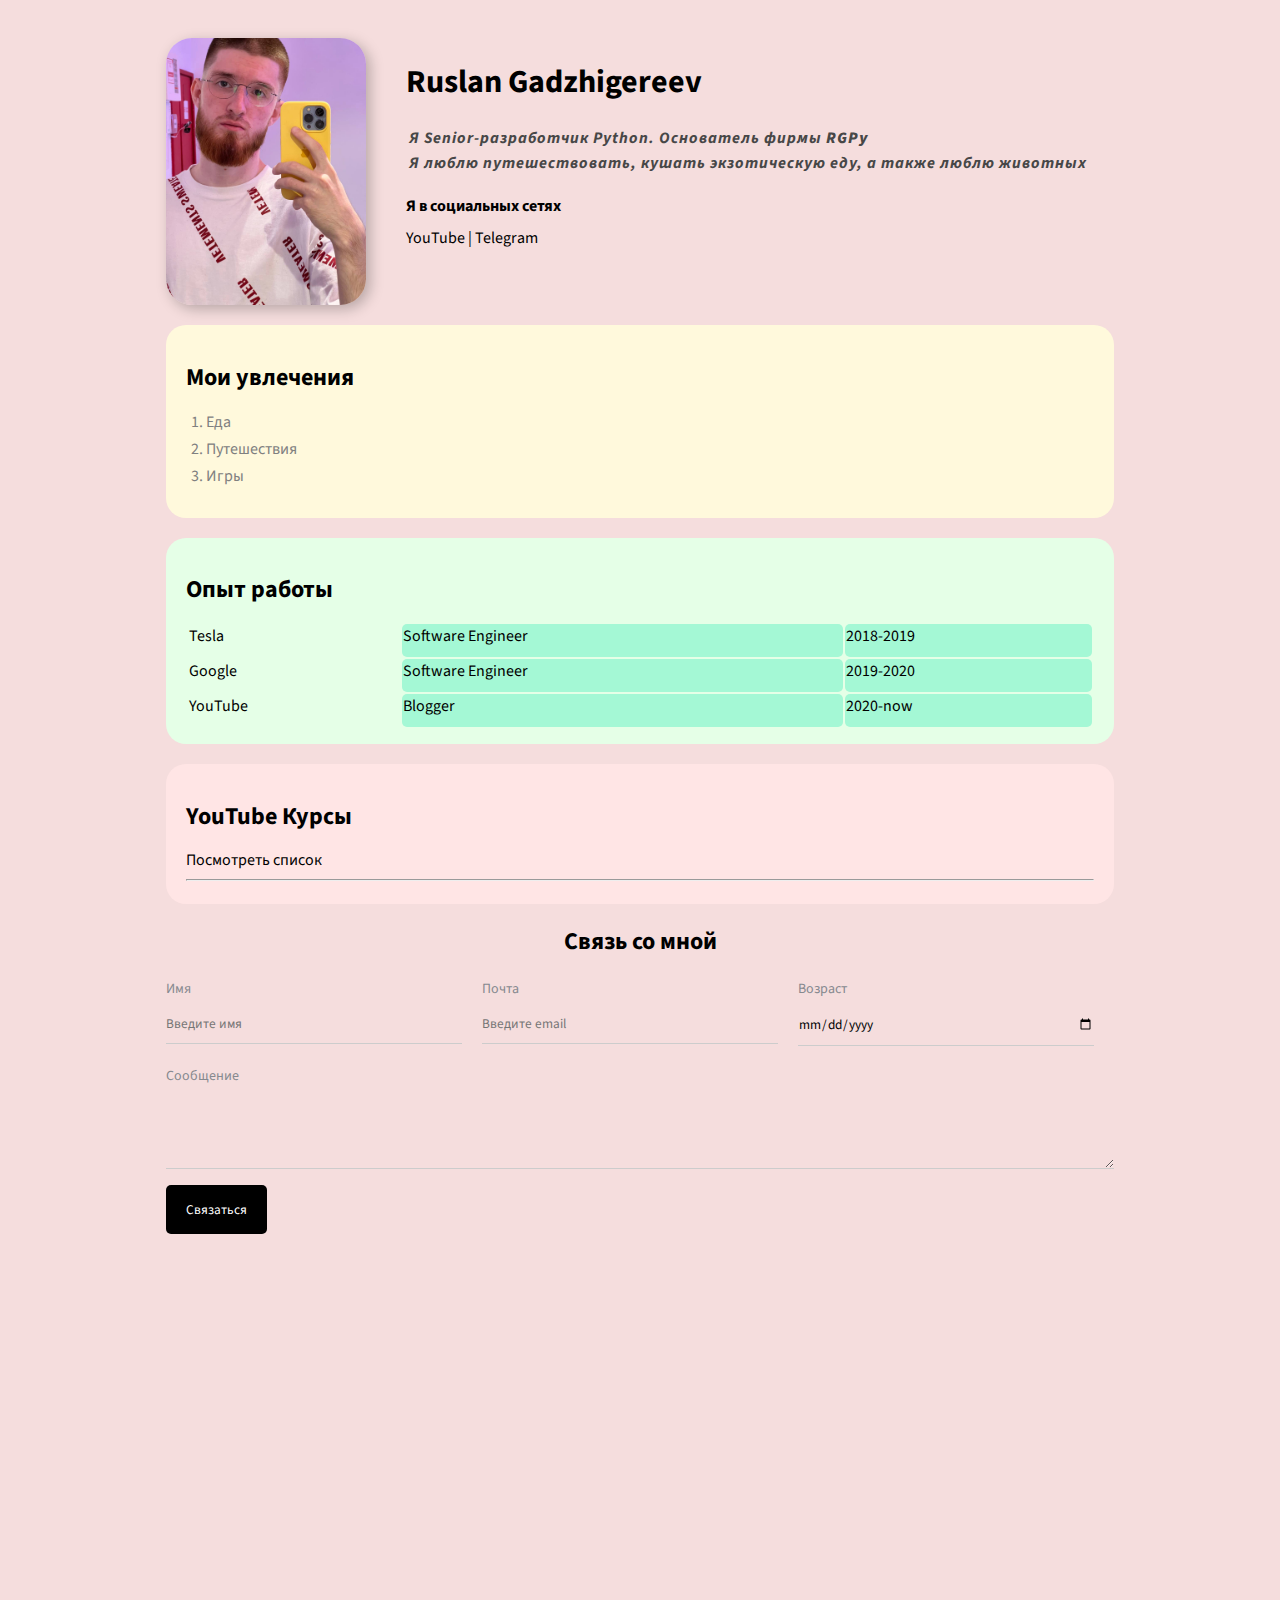
<file: index.html>
<!DOCTYPE html>
<html>
  <head>
    <meta charset="UTF-8" />
    <title>Resume</title>
    <link rel="stylesheet" href="style.css" />
  </head>
  <body>
    <div class="container">
      <div class="info">
        <img src="Me.JPG" alt="Mario" width="200" class="avatar" />
<div class="info-text">
        <h1>Ruslan Gadzhigereev</h1>
        <p>
          Я Senior-разработчик Python. Основатель фирмы
          <strong>RGPy</strong>
        </p>

        <p>
          Я люблю путешествовать, кушать экзотическую еду, а также люблю
          животных
        </p>
        <h4>Я в социальных сетях</h4>

        <a href="https://www.youtube.com/c/SpitefulDick" target="_blank">
          YouTube
        </a>
        |
        <a href="https://t.me/choppa_on" target="_blank"> Telegram </a>
      </div>
      </div>

      <div class="card bg-yellow">
        <h2>Мои увлечения</h2>
        <ol class="list">
          <li>Еда</li>
          <li>Путешествия</li>
          <li>Игры</li>
        </ul>
      </div>

      <div class="card bg-green">
        <h2>Опыт работы</h2>
        <table class="table">
          <tr>
            <td>Tesla</td>
            <td>Software Engineer</td>
            <td>2018-2019</td>
          </tr>
          <tr>
            <td>Google</td>
            <td>Software Engineer</td>
            <td>2019-2020</td>
          </tr>
          <tr>
            <td>YouTube</td>
            <td>Blogger</td>
            <td>2020-now</td>
          </tr>
        </table>
      </div>

      <div class="card bg-red">
        <h2>YouTube Курсы</h2>
        <a href="index2.html" target="_blank">Посмотреть список</a>
        <hr />
      </div>

      <div class="contact">
      <h2>Связь со мной</h2>
      <form action="/">
      <div class="row">
      <div class="form-group">
        <label for="name">Имя </label>
        <input type="text" id="name" placeholder="Введите имя" />
      </div>

        <div class="form-group">
        <label for="email"> Почта</label>
        <input type="email" id="email" placeholder="Введите email" />
      </div>

        <div class="form-group">
        <label for="date"> Возраст</label>
        <input type="date" />
      </div>
    </div>
        <div class="form-group">
        <label for="Sub">Сообщение</label>
        <textarea name="" id="" cols="30" rows="3"></textarea>
      </div>


        <input class="btn" type="submit" value="Связаться" />

      </form>
    </div>
    </div>
    <div style="margin-bottom: 500px"></div>
  </body>
</html>
</file>
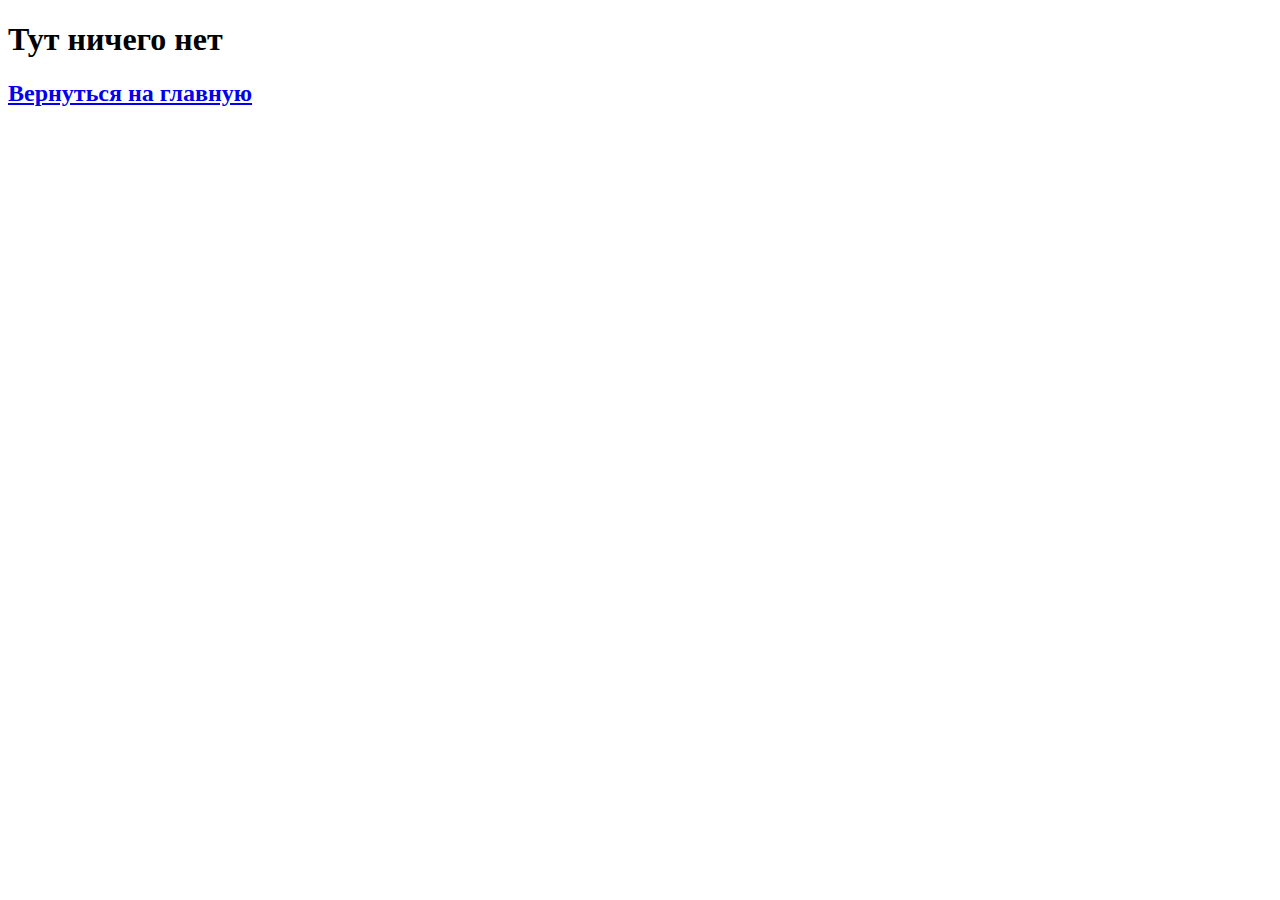
<file: index2.html>
<!DOCTYPE html>
<html lang="en">
  <head>
    <meta charset="UTF-8" />
    <title>YouTube Курсы</title>
  </head>
  <body>
    <h1>Тут ничего нет</h1>
    <h2>
      <a href="index.html">Вернуться на главную</a>
    </h2>
  </body>
</html>
</file>
<file: style.css>
@import url("https://fonts.googleapis.com/css2?family=Island+Moments&family=Montserrat:wght@200&family=Source+Sans+Pro&display=swap");

body {
  background-color: #f5dddd;

  font-size: 16px;
  font-weight: normal;
  font-family: "Source Sans Pro", sans-serif;
}

a {
  color: black;
  text-decoration: none;
}

a:hover {
  text-decoration: underline;
}
a:active {
  color: blue;
}
a:visited {
  color: grey;
}
.avatar {
  border-radius: 26px;
  width: 200px;
  box-shadow: 4px 4px 14px rgba(0, 0, 0, 0.25);
}
.info p {
  font-style: italic;
  margin: 3px;
  color: #474747;
  font-weight: bold;
  text-decoration: none;
  letter-spacing: 1px;
}

.info {
  margin-bottom: 20px;
  display: flex;
}
@media (max-width: 700px) {
  .info {
    display: block;
    text-align: center;
  }
}
.info-text {
  margin-left: 40px;
}

.info-text h4 {
  margin-bottom: 10px;
}

.card h2 {
  margin-bottom: 15px;
}
.container {
  margin-left: 200px;
  margin-top: 50px;
  max-width: 75%;
  margin: auto;
  padding-top: 30px;
}

.bg-yellow {
  background: #fff9dc;
}
.bg-green {
  background: #e5ffe7;
}
.bg-red {
  background: #ffe5e5;
}
.card {
  padding: 15px 20px;
  margin-bottom: 20px;

  border-radius: 20px;
}
.list {
  padding: 0 20px;
}
.list li {
  color: grey;
  margin-bottom: 5px;
}
.table {
  width: 100%;
}
.table td {
  padding-bottom: 10px;
}
.table td:nth-child(2),
.table td:nth-child(3) {
  background: rgb(164, 248, 213);
  border-radius: 5px;
}

.contact h2 {
  text-align: center;
}

.form-group label {
  display: block;
  font-size: 14px;
  color: #86898f;
}

.form-group input,
.form-group textarea {
  width: 100%;
  box-sizing: border-box;
  border: none;
  background: transparent;
  border-bottom: 1px solid #ccc;
  color: black;
  padding: 15px 0 10px;
  outline: none;
  font-family: inherit;
}
.row {
  display: flex;
  margin-bottom: 20px;
}
.row > .form-group {
  width: 50%;
  margin-right: 20px;
}

.btn {
  background: black;
  color: white;
  padding: 15px 20px;
  border: none;
  font-family: inherit;
  cursor: pointer;
  border-radius: 5px;
  margin-top: 10px;
}
.btn:hover {
  opacity: 0.9;
}
/* .social {
  background: lightblue;
  padding-left: 15px;
  padding-top: 20px;
  padding-bottom: 25px;
  padding-right: 30px;

  border: 2px solid green;
  border-radius: 20px;

  margin: 5px;
} */

/* .box-model div {
  float: left;
  background: #000000;
  height: 200px;
  border: 4px solid green;
  width: 25%;
  box-sizing: border-box;
} */
</file>
